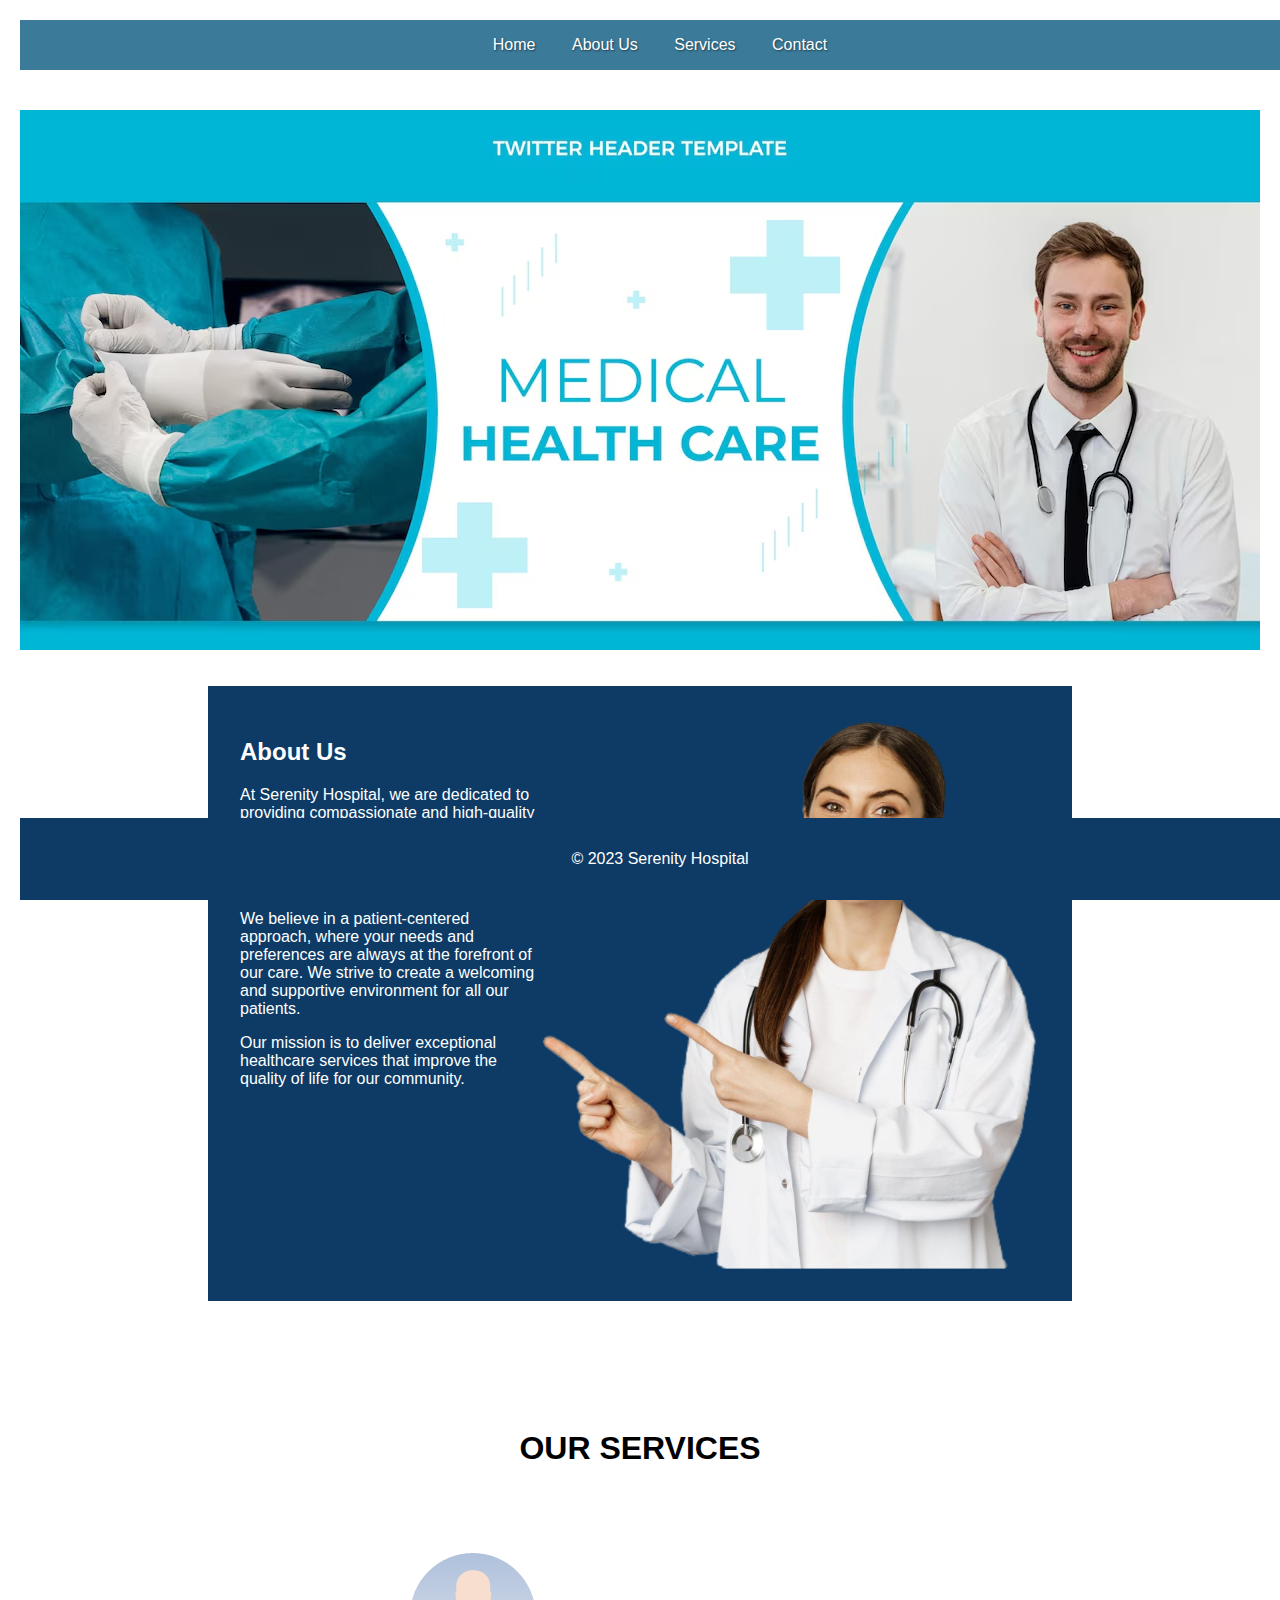
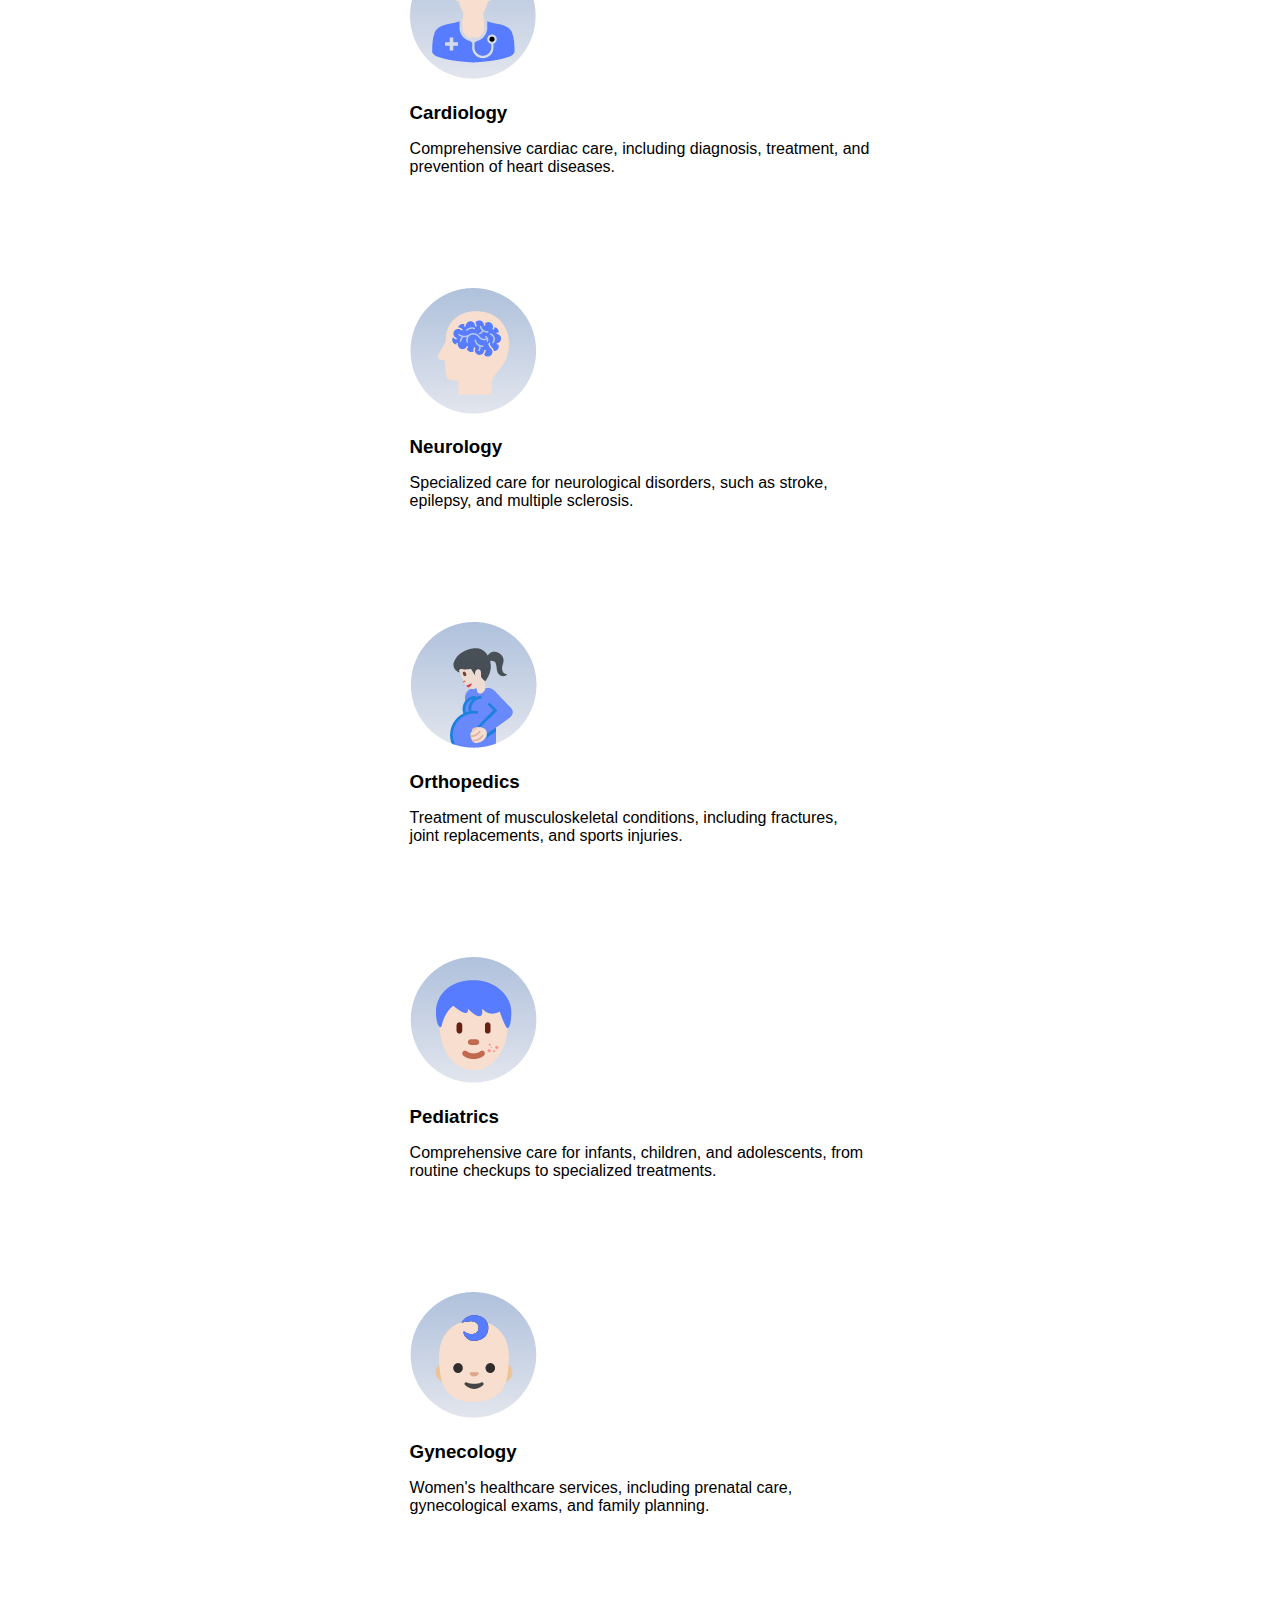
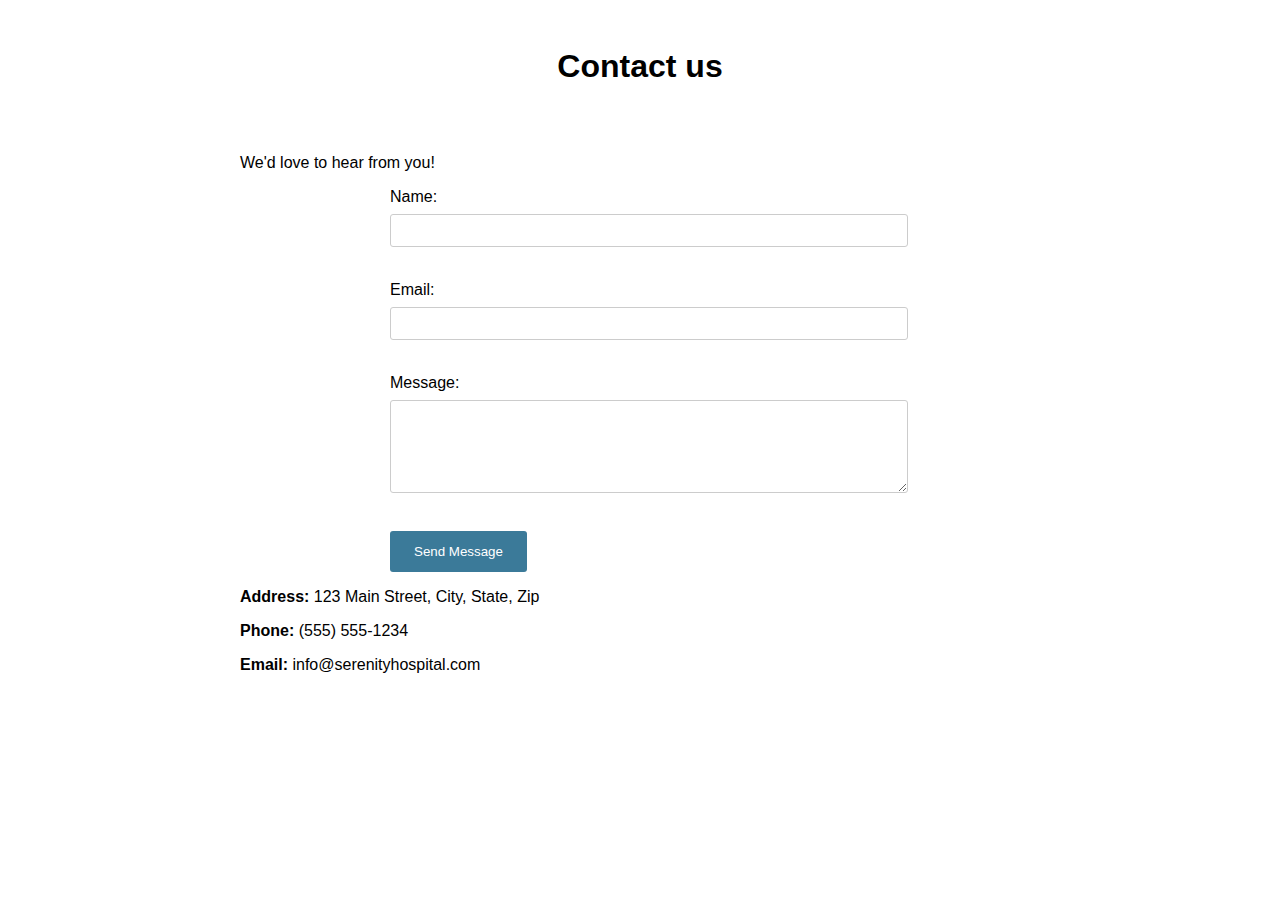
<file: index.html>
<!DOCTYPE html>
<html lang="en">

<head>
    <meta charset="UTF-8">
    <meta name="viewport" content="width=device-width, initial-scale=1.0">
    <title>Priscripto</title>
    <link rel="stylesheet" href="style.css">
</head>

<body>

    <header>
        <nav>
            <ul>
                <li><a href="/index.html">Home</a></li>
                <li><a href="/about.html">About Us</a></li>
                <li><a href="/service.html">Services</a></li>
                <li><a href="/contact.html">Contact</a></li>
            </ul>
        </nav>
    </header>
    <br><br><br><br><br>

    <section class="hero">
        <div class="hero-text">
        </div>
    </section>
    <br>
    <br>


    <section class="about-section">
        <div class="about">
            <h2>About Us</h2>
            <p>At Serenity Hospital, we are dedicated to providing compassionate and high-quality healthcare to our
                patients. Our team of experienced and skilled professionals is committed to your well-being and
                recovery.</p>
            <p>We believe in a patient-centered approach, where your needs and preferences are always at the forefront
                of our care. We strive to create a welcoming and supportive environment for all our patients.</p>

            <p>Our mission is to deliver exceptional healthcare services that improve the quality of life for our
                community.</p>
        </div>
        <img src="banner.png" alt="">
    </section>
    <br><br><br><br><br><br>

    <h1>OUR SERVICES</h1>
    <section class="services-section">
        <div class="service-card">
        <img src="spec1.png" alt="spec" />
        <h3>Cardiology</h3>
        <p>Comprehensive cardiac care, including diagnosis, treatment, and prevention of heart diseases.</p>
        </div>

        <div class="service-card">
        <img src="spec5.png" alt="spec" />
        <h3>Neurology</h3>
        <p>Specialized care for neurological disorders, such as stroke, epilepsy, and multiple sclerosis.</p>
        </div>

        <div class="service-card">
        <img src="spec2.png" alt="spec" />
        <h3>Orthopedics</h3>
        <p>Treatment of musculoskeletal conditions, including fractures, joint replacements, and sports injuries.</p>
        </div>

        <div class="service-card">
        <img src="spec3.png" alt="spec" />
        <h3>Pediatrics</h3>
        <p>Comprehensive care for infants, children, and adolescents, from routine checkups to specialized treatments.
        </p>
        </div>

        <div class="service-card">
        <img src="spec4.png" alt="spec" />
        <h3>Gynecology</h3>
        <p>Women's healthcare services, including prenatal care, gynecological exams, and family planning.</p>
        </div>
    </section>

    <h1>Contact us</h1>
    <section class="contact-section">
        
        <p>We'd love to hear from you!</p>

        <form action="#" method="post">
            <label for="name">Name:</label>
            <input type="text" id="name" name="name" required><br><br>

            <label for="email">Email:</label>
            <input type="email" id="email" name="email" required><br><br>

            <label for="message">Message:</label>
            <textarea id="message" name="message" rows="5" required></textarea><br><br>

            <button type="submit">Send Message</button>
        </form>

        <p><strong>Address:</strong> 123 Main Street, City, State, Zip</p>
        <p><strong>Phone:</strong> (555) 555-1234</p>
        <p><strong>Email:</strong> info@serenityhospital.com</p>
    </section>
    <br><br><br><br><br><br><br><br><br>

    <footer>
        <p>&copy; 2023 Serenity Hospital</p>
    </footer>

</body>

</html>
</file>
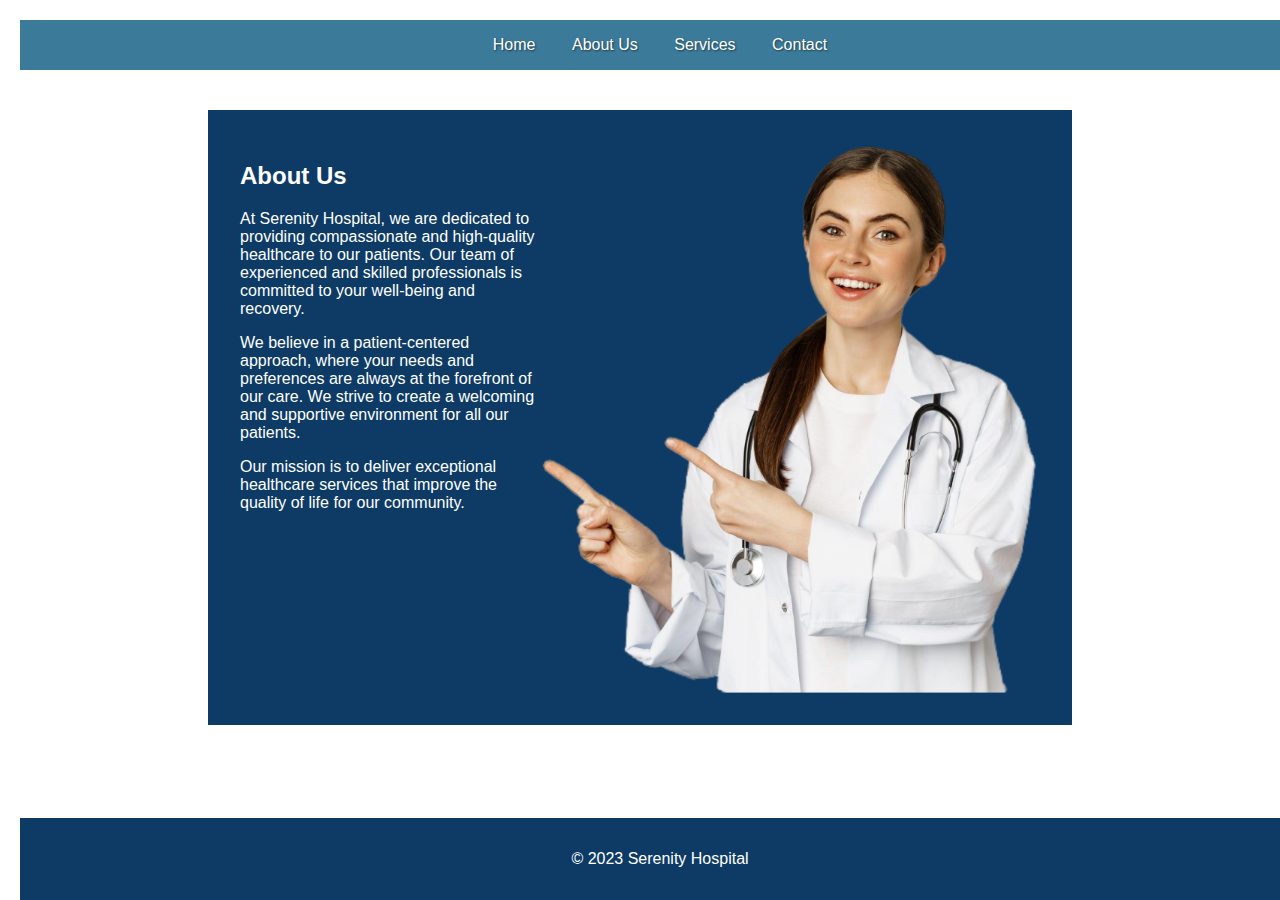
<file: about.html>
<!DOCTYPE html>
<html lang="en">
<head>
    <meta charset="UTF-8">
    <meta name="viewport" content="width=device-width, initial-scale=1.0">
    <title>Document</title>
    <link rel="stylesheet" href="style.css">
</head>
<body>
    <header>
        <nav>
            <ul>
                <li><a href="/index.html">Home</a></li>
                <li><a href="/about.html">About Us</a></li>
                <li><a href="/service.html">Services</a></li>
                <li><a href="/contact.html">Contact</a></li>
            </ul>
        </nav>
    </header>
    <br><br><br><br><br>
    <section class="about-section">
        <div class="about">
            <h2>About Us</h2>
            <p>At Serenity Hospital, we are dedicated to providing compassionate and high-quality healthcare to our
                patients. Our team of experienced and skilled professionals is committed to your well-being and
                recovery.</p>
            <p>We believe in a patient-centered approach, where your needs and preferences are always at the forefront
                of our care. We strive to create a welcoming and supportive environment for all our patients.</p>

            <p>Our mission is to deliver exceptional healthcare services that improve the quality of life for our
                community.</p>
        </div>
        <img src="banner.png" alt="">
    </section>
    <br><br><br><br><br><br>
    
    <footer>
        <p>&copy; 2023 Serenity Hospital</p>
    </footer>
</body>
</html>
</file>
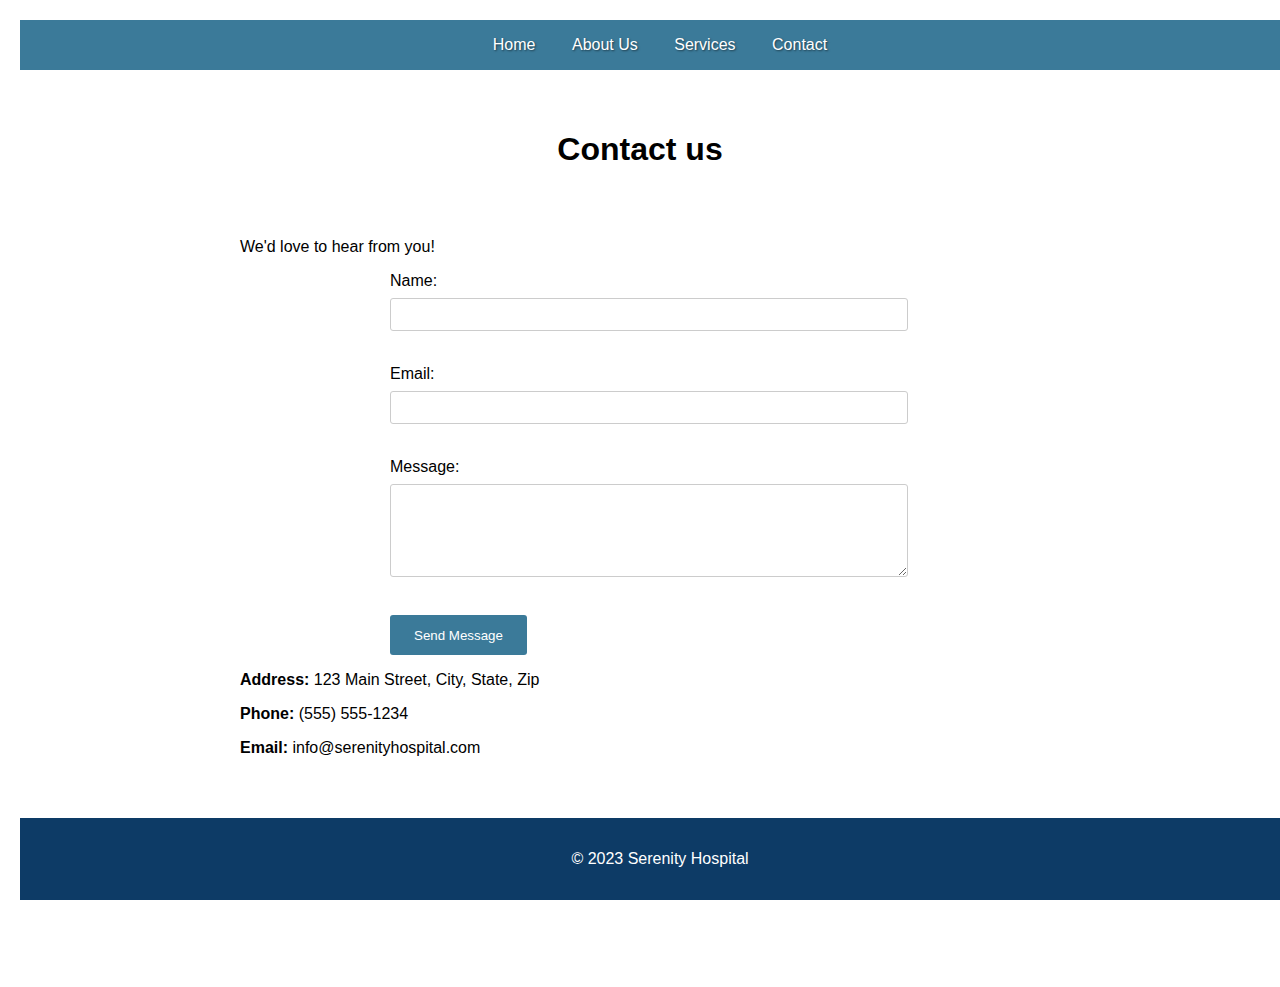
<file: contact.html>
<!DOCTYPE html>
<html lang="en">
<head>
    <meta charset="UTF-8">
    <meta name="viewport" content="width=device-width, initial-scale=1.0">
    <title>Document</title>
    <link rel="stylesheet" href="style.css">
</head>
<body>
    <header>
        <nav>
            <ul>
                <li><a href="/index.html">Home</a></li>
                <li><a href="/about.html">About Us</a></li>
                <li><a href="/service.html">Services</a></li>
                <li><a href="/contact.html">Contact</a></li>
            </ul>
        </nav>
    </header>
    <br><br><br><br><br>
    <h1>Contact us</h1>
    <section class="contact-section">
        
        <p>We'd love to hear from you!</p>

        <form action="#" method="post">
            <label for="name">Name:</label>
            <input type="text" id="name" name="name" required><br><br>

            <label for="email">Email:</label>
            <input type="email" id="email" name="email" required><br><br>

            <label for="message">Message:</label>
            <textarea id="message" name="message" rows="5" required></textarea><br><br>

            <button type="submit">Send Message</button>
        </form>

        <p><strong>Address:</strong> 123 Main Street, City, State, Zip</p>
        <p><strong>Phone:</strong> (555) 555-1234</p>
        <p><strong>Email:</strong> info@serenityhospital.com</p>
    </section>
    <br><br><br><br><br><br><br><br><br>
    
    <footer>
        <p>&copy; 2023 Serenity Hospital</p>
    </footer>
</body>
</html>
</file>
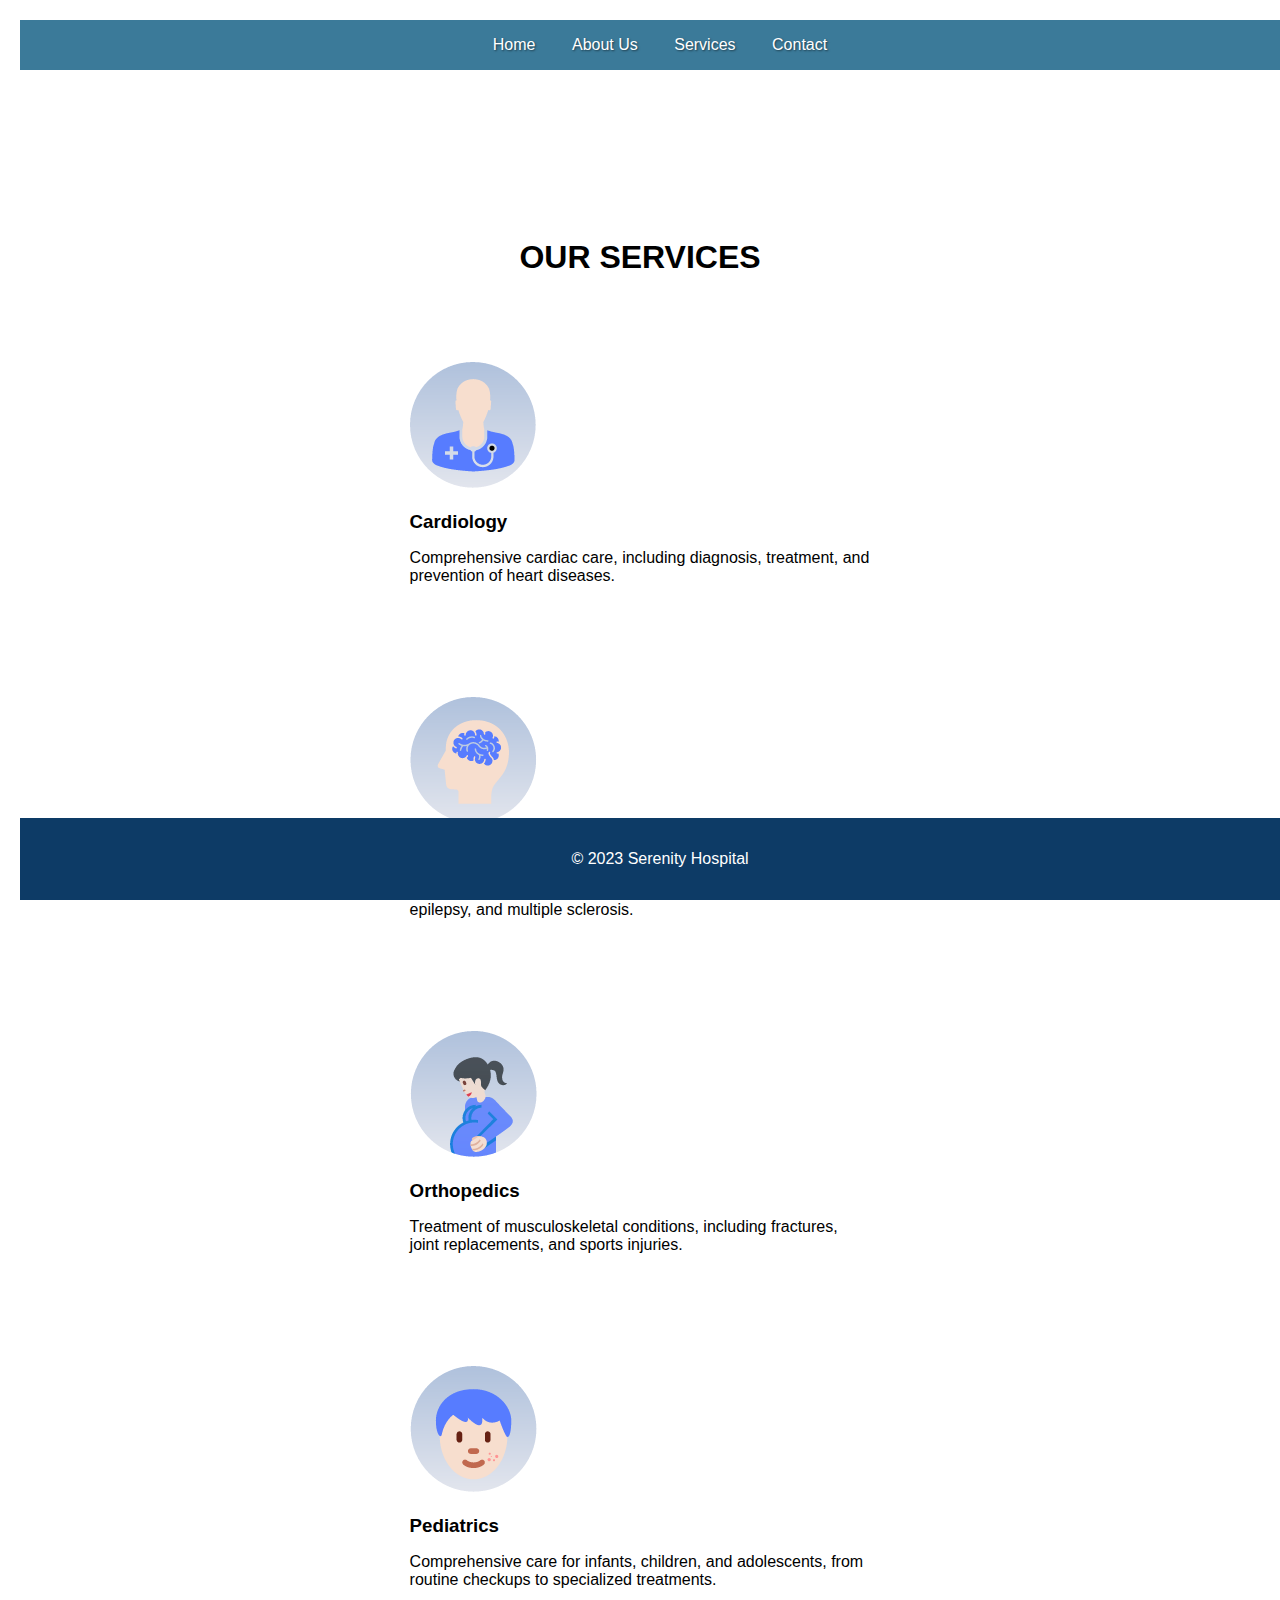
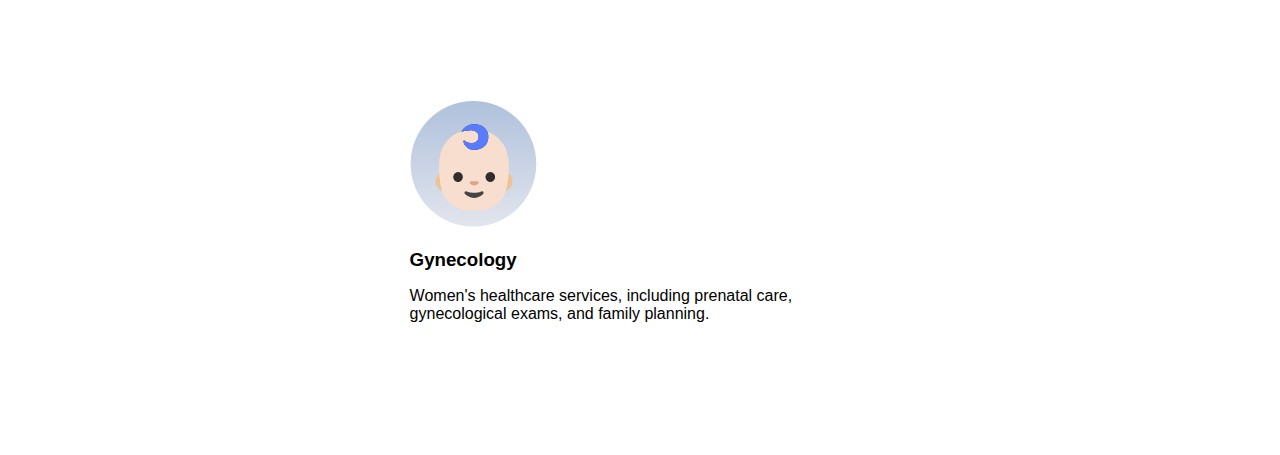
<file: service.html>
<!DOCTYPE html>
<html lang="en">
<head>
    <meta charset="UTF-8">
    <meta name="viewport" content="width=device-width, initial-scale=1.0">
    <title>Document</title>
    <link rel="stylesheet" href="style.css">
</head>
<body>
    <header>
        <nav>
            <ul>
                <li><a href="/index.html">Home</a></li>
                <li><a href="/about.html">About Us</a></li>
                <li><a href="/service.html">Services</a></li>
                <li><a href="/contact.html">Contact</a></li>
            </ul>
        </nav>
    </header>
    <br><br><br><br><br>
    <br><br><br><br><br><br>

    <h1>OUR SERVICES</h1>
    <section class="services-section">
        <div class="service-card">
        <img src="spec1.png" alt="spec" />
        <h3>Cardiology</h3>
        <p>Comprehensive cardiac care, including diagnosis, treatment, and prevention of heart diseases.</p>
        </div>

        <div class="service-card">
        <img src="spec5.png" alt="spec" />
        <h3>Neurology</h3>
        <p>Specialized care for neurological disorders, such as stroke, epilepsy, and multiple sclerosis.</p>
        </div>

        <div class="service-card">
        <img src="spec2.png" alt="spec" />
        <h3>Orthopedics</h3>
        <p>Treatment of musculoskeletal conditions, including fractures, joint replacements, and sports injuries.</p>
        </div>

        <div class="service-card">
        <img src="spec3.png" alt="spec" />
        <h3>Pediatrics</h3>
        <p>Comprehensive care for infants, children, and adolescents, from routine checkups to specialized treatments.
        </p>
        </div>

        <div class="service-card">
        <img src="spec4.png" alt="spec" />
        <h3>Gynecology</h3>
        <p>Women's healthcare services, including prenatal care, gynecological exams, and family planning.</p>
        </div>
    </section>
    
    <footer>
        <p>&copy; 2023 Serenity Hospital</p>
    </footer>

</body>
</html>
</file>
<file: style.css>
body {
    font-family: sans-serif;
    margin: 0;
    box-sizing: border-box;
    padding: 20px;
}

header {
    background-color: #3B7A99; /* A color from your palette */
    text-align: center;
    padding: 1rem 0;
    position: fixed;
    width: 100%;
}

header h1 {
    font-size: 2rem;
    color: #fff;
    text-shadow: 1px 1px 2px rgba(0, 0, 0, 0.5); 
}

nav ul {
    list-style: none;
    padding: 0;
    margin: 0;
}

nav li {
    display: inline-block;
    margin: 0 1rem;
}

nav a {
    text-decoration: none;
    color: #fff;
    text-shadow: 1px 1px 2px rgba(0, 0, 0, 0.5); 
}

.hero {
    background: url(pic1.avif);
    padding: 20px;
    background-position: center;
    background-repeat: no-repeat;
    height: 500px;
    display: flex;
    justify-content: center;
    align-items: center;
}

.hero-text {
    text-align: center;
    color: #fff;
}

.hero-text h2 {
    font-size: 3rem;
    margin-bottom: 1rem;
}

footer {
    background-color: #0D3B66; /* Darkest color from your palette */
    color: #fff;
    text-align: center;
    padding: 1rem 0;
    position: fixed;
    bottom: 0;
    width: 100%;
}
.active {
    color: #fff; /* Highlight active link */
    text-decoration: underline; 
}
h1{
    display: flex;
    justify-content: center;
    align-items: center;
}

.about-section {
    color: #fff;
    background-color: #0D3B66;
    width: 100%;
    display: flex;
    padding: 2rem;
    max-width: 800px;
    margin: 0 auto; /* Center content */
}
.about-section img{
    width: 500px;
}
.about-section h2{

}
.contact-section {
    padding: 2rem;
    max-width: 800px;
    margin: 0 auto;
}

form {
    max-width: 500px;
    margin: 0 auto;
}

label {
    display: block;
    margin-bottom: 0.5rem;
}

input[type="text"],
input[type="email"],
textarea {
    width: 100%;
    padding: 0.5rem;
    border: 1px solid #ccc;
    border-radius: 3px;
    margin-bottom: 1rem;
}

button[type="submit"] {
    background-color: #3B7A99; /* Use a color from your palette */
    color: #fff;
    border: none;
    padding: 0.8rem 1.5rem;
    border-radius: 3px;
    cursor: pointer;
}
/* ... (existing CSS from previous examples) ... */

.services-section {
    padding: 2rem;
    max-width: 960px;
    margin: 0 auto;
    display: flex;
    flex-wrap: wrap;
    justify-content: space-between;
    align-items: center;
    justify-content: center;
}

.service-card {
    align-items: center;
    width: 80vw;
    padding: 2rem;
    border-radius: 5px;
    margin-bottom: 2rem;
    width: 48%; /* Adjust width for two cards per row */
}

.service-card h3 {
    margin-bottom: 1rem;
}
</file>
